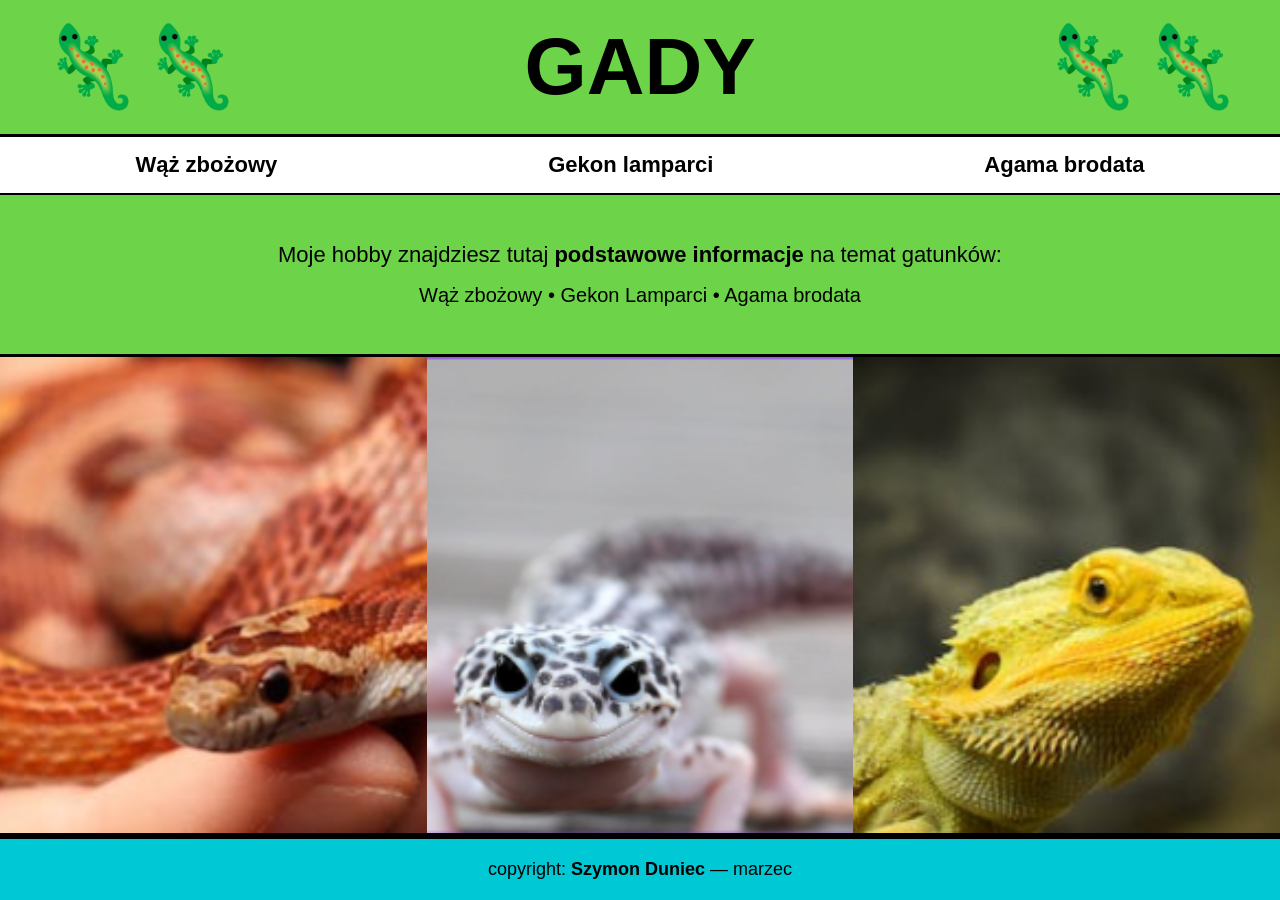
<file: moje hobby/moje hobby/index.html>
<!DOCTYPE html>
<html lang="pl">
<head>
  <meta charset="UTF-8">
  <meta name="viewport" content="width=device-width, initial-scale=1.0">
  <title>Szymon Duniec - hobby</title>
  <link rel="stylesheet" href="style.css">
</head>
<body>

  <header class="header">
    <div class="header-logo">🦎🦎</div>
    <h1>GADY</h1>
    <div class="header-logo">🦎🦎</div>
  </header>

  <nav class="nawigacja">
    <a href="waz.html" class="nav-link"> Wąż zbożowy</a>
    <a href="gekon.html" class="nav-link"> Gekon lamparci</a>
    <a href="agama.html" class="nav-link"> Agama brodata</a>
  </nav>

  <section class="intro-banner">
    <p class="intro-text">
      Moje hobby znajdziesz tutaj <strong>podstawowe informacje</strong> na temat gatunków:<br>
      <span class="zwierzaki">Wąż zbożowy &bull; Gekon Lamparci &bull; Agama brodata</span>
    </p>
  </section>

  <section class="zdjecia">
    <div class="zdjecieweza">
      <img src="zdjecia/waz11.png" alt="Wąż zbożowy">
    </div>
    <div class="zdjeciegekona">
      <img src="zdjecia/gekon1.png" alt="Gekon lamparci">
    </div>
    <div class="zdjecieagamy">
      <img src="zdjecia/zdjecieagamy.png" alt="Agama brodata">
    </div>
  </section>

  <footer class="footer">
    <p>copyright: <strong>Szymon Duniec</strong> &mdash; marzec</p>
  </footer>

</body>
</html>
</file>
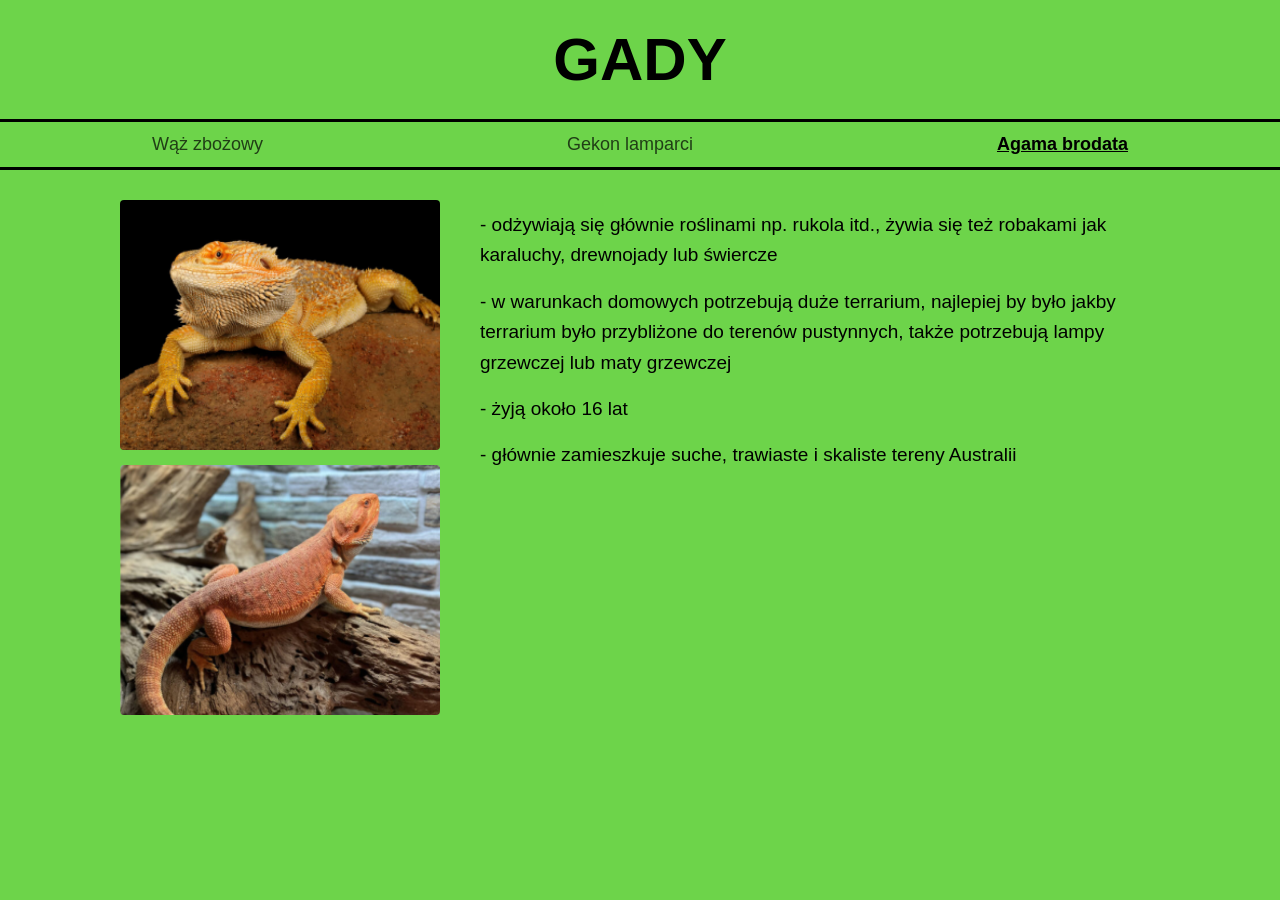
<file: moje hobby/moje hobby/agama.html>
<!DOCTYPE html>
<html lang="pl">
<head>
  <meta charset="UTF-8">
  <meta name="viewport" content="width=device-width, initial-scale=1.0">
  <title>Agama brodata</title>
  <link rel="stylesheet" href="agama.css">
</head>
<body>

  <header class="header">
    <a href="index.html"><h1>GADY</h1></a>
  </header>

  <nav class="nawigacja">
    <a href="waz.html" class="nav-link">Wąż zbożowy</a>
    <a href="gekon.html" class="nav-link">Gekon lamparci</a>
    <a href="agama.html" class="nav-link aktywny">Agama brodata</a>
  </nav>

  <main class="tresc">
    <div class="zdjecia">
      <img src="zdjecia/agama1.png" alt="Agama brodata 1">
      <img src="zdjecia/agama2.png" alt="Agama brodata 2">
    </div>

    <div class="info">
      <ul>
        <li>odżywiają się głównie roślinami np. rukola itd., żywia się też robakami jak karaluchy, drewnojady lub świercze</li>
        <li>w warunkach domowych potrzebują duże terrarium, najlepiej by było jakby terrarium było przybliżone do terenów pustynnych, także potrzebują lampy grzewczej lub maty grzewczej</li>
        <li>żyją około 16 lat</li>
        <li>głównie zamieszkuje suche, trawiaste i skaliste tereny Australii</li>
      </ul>
    </div>
  </main>

</body>
</html>
</file>
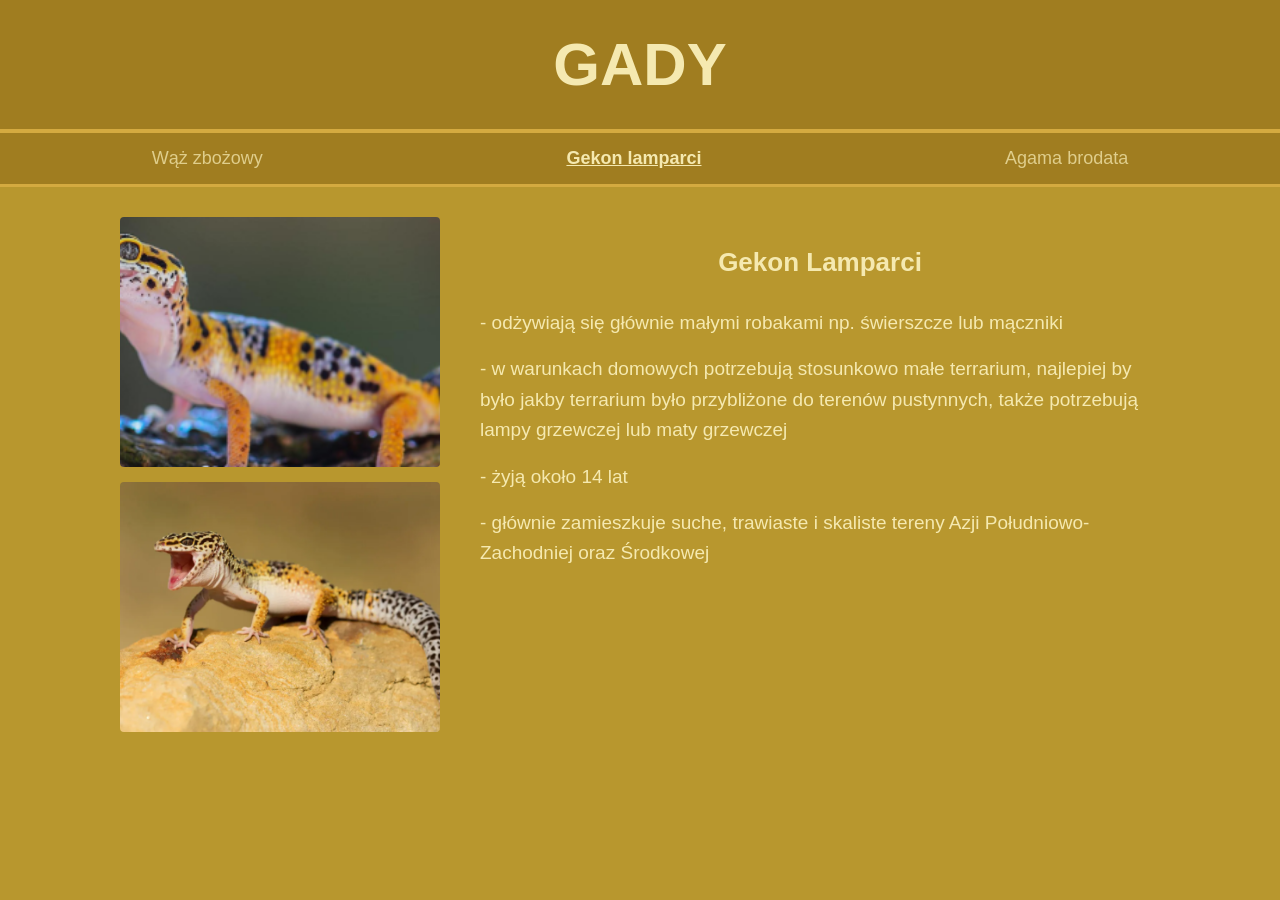
<file: moje hobby/moje hobby/gekon.html>
<!DOCTYPE html>
<html lang="pl">
<head>
  <meta charset="UTF-8">
  <meta name="viewport" content="width=device-width, initial-scale=1.0">
  <title>Gekon lamparci</title>
  <link rel="stylesheet" href="gekon.css">
</head>
<body>

  <header class="header">
    <a href="index.html"><h1>GADY</h1></a>
  </header>

  <nav class="nawigacja">
    <a href="waz.html" class="nav-link">Wąż zbożowy</a>
    <a href="gekon.html" class="nav-link aktywny">Gekon lamparci</a>
    <a href="agama.html" class="nav-link">Agama brodata</a>
  </nav>

  <main class="tresc">
    <div class="zdjecia">
      <img src="zdjecia/gekon2.png" alt="Gekon lamparci 1">
      <img src="zdjecia/gekon3.png" alt="Gekon lamparci 2">
    </div>

    <div class="info">
      <h2>Gekon Lamparci</h2>
      <ul>
        <li>odżywiają się głównie małymi robakami np. świerszcze lub mączniki</li>
        <li>w warunkach domowych potrzebują stosunkowo małe terrarium, najlepiej by było jakby terrarium było przybliżone do terenów pustynnych, także potrzebują lampy grzewczej lub maty grzewczej</li>
        <li>żyją około 14 lat</li>
        <li>głównie zamieszkuje suche, trawiaste i skaliste tereny Azji Południowo-Zachodniej oraz Środkowej</li>
      </ul>
    </div>
  </main>

</body>
</html>
</file>
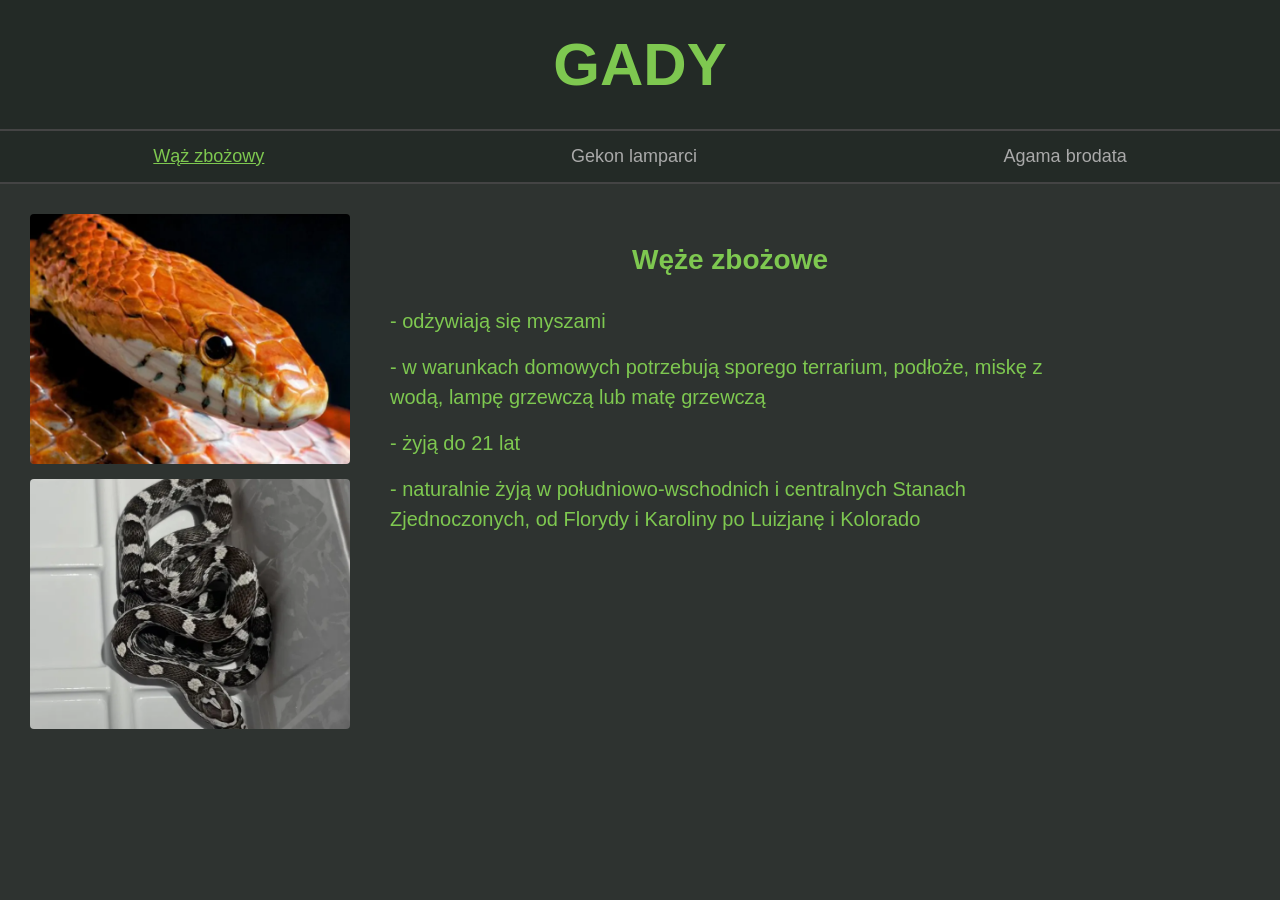
<file: moje hobby/moje hobby/waz.html>
<!DOCTYPE html>
<html lang="pl">
<head>
  <meta charset="UTF-8">
  <meta name="viewport" content="width=device-width, initial-scale=1.0">
  <title>Wąż zbożowy</title>
  <link rel="stylesheet" href="waz.css">
</head>
<body>

  <header class="header">
   <a href="index.html"><h1>GADY</h1></a>
  </header>

  <nav class="nawigacja">
    <a href="waz.html" class="nav-link aktywny">Wąż zbożowy</a>
    <a href="gekon.html" class="nav-link">Gekon lamparci</a>
    <a href="agama.html" class="nav-link">Agama brodata</a>
  </nav>

  <main class="tresc">
    <div class="zdjecia">
      <img src="zdjecia/waz1.png" alt="Wąż zbożowy 1">
      <img src="zdjecia/waz2.png" alt="Wąż zbożowy 2">
    </div>

    <div class="info">
      <h2>Węże zbożowe</h2>
      <ul>
        <li>odżywiają się myszami</li>
        <li>w warunkach domowych potrzebują sporego terrarium, podłoże, miskę z wodą, lampę grzewczą lub matę grzewczą</li>
        <li>żyją do 21 lat</li>
        <li>naturalnie żyją w południowo-wschodnich i centralnych Stanach Zjednoczonych, od Florydy i Karoliny po Luizjanę i Kolorado</li>
      </ul>
    </div>
  </main>

</body>
</html>
</file>
<file: moje hobby/moje hobby/style.css>
* {
  margin: 0;
  padding: 0;
  box-sizing: border-box;
}

body {
  display: flex;
  flex-direction: column;
  min-height: 100vh;
  font-family: Arial, sans-serif;
  background-color: white;
}

/* głowa*/
.header {
  background-color: #6dd44a;
  display: flex;
  align-items: center;
  justify-content: space-between;
  padding: 20px 40px;
  border-bottom: 3px solid black;
}

.header h1 {
  font-size: 80px;
  font-weight: bold;
  color: black;
}

.header-logo {
  font-size: 80px;
}

/* nawigejszyn */
.nawigacja {
  display: flex;
  justify-content: space-around;
  background-color: white;
  border-bottom: 2px solid black;
  padding: 15px 0;
}

.nav-link {
  text-decoration: none;
  color: black;
  font-size: 22px;
  font-weight: bold;
}

.nav-link:hover {
  text-decoration: underline;
}

/* informejszyn */
.intro-banner {
  background-color: #6dd44a;
  text-align: center;
  padding: 40px 20px;
}

.intro-text {
  font-size: 22px;
  color: black;
  line-height: 1.8;
}

.zwierzaki {
  font-size: 20px;
}

/* zdjecia */
.zdjecia {
  display: grid;
  grid-template-columns: 1fr 1fr 1fr;
  border-top: 3px solid black;
  border-bottom: 3px solid black;
  height: 300px;
}

.zdjecia > div {
  display: flex;
  width: 100%;
  height: 100%;
  overflow: hidden;
}

.zdjecia img {
  width: 100%;
  height: 100%;
  object-fit: cover;
  object-position: center;
  display: block;
}

/* stopa  */
.footer {
  background-color: #00c8d4;
  text-align: center;
  padding: 20px;
  font-size: 18px;
  color: black;
  border-top: 3px solid black;
}

.footer strong {
  font-weight: bold;
}

/* wypełnienie */
.zdjecia {
  flex: 1;
}
</file>
<file: moje hobby/moje hobby/agama.css>
* {
  margin: 0;
  padding: 0;
  box-sizing: border-box;
}

body {
  font-family: Arial, sans-serif;
  background-color: #6dd44a;
  color: black;
  min-height: 100vh;
}

/* głowa */
.header {
  background-color: #6dd44a;
  text-align: center;
  padding: 25px;
  border-bottom: 3px solid black;
}

.header h1 {
  font-size: 60px;
  font-weight: bold;
  color: black;
}

/* nawigejszyn */
.nawigacja {
  background-color: #6dd44a;
  display: flex;
  justify-content: space-around;
  border-bottom: 3px solid black;
  padding: 12px 0;
}

.nav-link {
  text-decoration: none;
  color: black;
  font-size: 18px;
  opacity: 0.7;
}

.nav-link:hover {
  opacity: 1;
}

.nav-link.aktywny {
  opacity: 1;
  text-decoration: underline;
  font-weight: bold;
}

/* tresc */
.tresc {
  display: flex;
  gap: 40px;
  padding: 30px;
  max-width: 1100px;
  margin: 0 auto;
}

/* zdjecia */
.zdjecia {
  display: flex;
  flex-direction: column;
  gap: 15px;
  flex-shrink: 0;
}

.zdjecia img {
  width: 320px;
  height: 250px;
  object-fit: cover;
  border-radius: 4px;
  display: block;
}

/* informejszyn */
.info {
  padding-top: 10px;
}

.info ul {
  list-style: none;
  display: flex;
  flex-direction: column;
  gap: 16px;
}

.info ul li {
  font-size: 19px;
  line-height: 1.6;
  color: black;
}

.info ul li::before {
  content: "- ";
}
.header a {
  text-decoration: none;
  color: inherit;
}
</file>
<file: moje hobby/moje hobby/gekon.css>
/* Reset */
* {
  margin: 0;
  padding: 0;
  box-sizing: border-box;
}

body {
  font-family: Arial, sans-serif;
  background-color: #b8972e;
  color: #f5e9b0;
  min-height: 100vh;
}

/* ===== HEADER ===== */
.header {
  background-color: #a07d20;
  text-align: center;
  padding: 30px;
  border-bottom: 3px solid #d4aa40;
}

.header h1 {
  font-size: 60px;
  font-weight: bold;
  color: #f5e9b0;
}

/* ===== NAWIGACJA ===== */
.nawigacja {
  background-color: #a07d20;
  display: flex;
  justify-content: space-around;
  border-bottom: 3px solid #d4aa40;
  border-top: 1px solid #d4aa40;
  padding: 15px 0;
}

.nav-link {
  text-decoration: none;
  color: #f5e9b0;
  font-size: 18px;
  opacity: 0.75;
}

.nav-link:hover {
  opacity: 1;
}

.nav-link.aktywny {
  opacity: 1;
  text-decoration: underline;
  font-weight: bold;
}

/* ===== TREŚĆ ===== */
.tresc {
  display: flex;
  gap: 40px;
  padding: 30px;
  max-width: 1100px;
  margin: 0 auto;
}

/* ===== ZDJECIA ===== */
.zdjecia {
  display: flex;
  flex-direction: column;
  gap: 15px;
  flex-shrink: 0;
}

.zdjecia img {
  width: 320px;
  height: 250px;
  object-fit: cover;
  border-radius: 4px;
  display: block;
}

/* informejszyn */
.info {
  padding-top: 30px;
}

.info h2 {
  font-size: 26px;
  color: #f5e9b0;
  margin-bottom: 30px;
  text-align: center;
}

.info ul {
  list-style: none;
  display: flex;
  flex-direction: column;
  gap: 16px;
}

.info ul li {
  font-size: 19px;
  line-height: 1.6;
  color: #f5e9b0;
}

.info ul li::before {
  content: "- ";
}
.header a {
  text-decoration: none;
  color: inherit;
}
</file>
<file: moje hobby/moje hobby/waz.css>
* {
  margin: 0;
  padding: 0;
  box-sizing: border-box;
}

body {
  font-family: Arial, sans-serif;
  background-color: #2e3330;
  color: #7ec850;
  min-height: 100vh;
}

/* głowa */
.header {
  background-color: #232a26;
  text-align: center;
  padding: 30px;
  border-bottom: 2px solid #444;
}

.header h1 {
  font-size: 60px;
  font-weight: bold;
  color: #7ec850;
}

/* nawigejszyn */
.nawigacja {
  background-color: #232a26;
  display: flex;
  justify-content: space-around;
  border-bottom: 2px solid #444;
  padding: 15px 0;
}

.nav-link {
  text-decoration: none;
  color: #aaa;
  font-size: 18px;
}

.nav-link:hover {
  color: #7ec850;
}

.nav-link.aktywny {
  color: #7ec850;
  text-decoration: underline;
}

/*  tresc */
.tresc {
  display: flex;
  gap: 40px;
  padding: 30px;
  max-width: 1100px;
}

/* zdjecia*/
.zdjecia {
  display: flex;
  flex-direction: column;
  gap: 15px;
  flex-shrink: 0;
}

.zdjecia img {
  width: 320px;
  height: 250px;
  object-fit: cover;
  border-radius: 4px;
  display: block;
}

/* informejszyn */
.info {
  padding-top: 30px;
}

.info h2 {
  font-size: 28px;
  color: #7ec850;
  margin-bottom: 30px;
  text-align: center;
}

.info ul {
  list-style: none;
  display: flex;
  flex-direction: column;
  gap: 16px;
}

.info ul li {
  font-size: 20px;
  line-height: 1.5;
  color: #7ec850;
}

.info ul li::before {
  content: "- ";
}
.header a {
  text-decoration: none;
  color: inherit;
}
</file>
